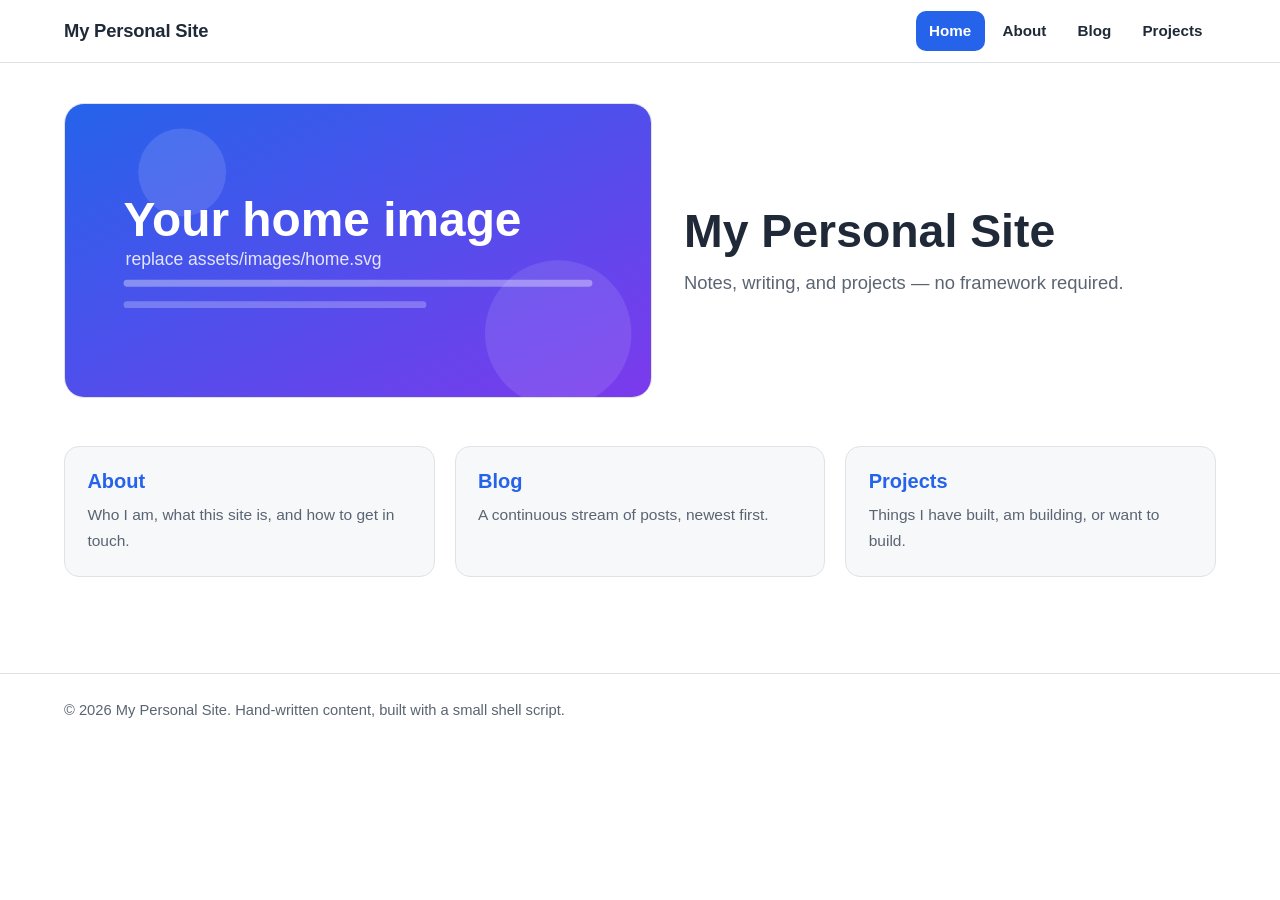
<file: docs/index.html>
<!DOCTYPE html>
<html lang="en">
<head>
  <meta charset="utf-8">
  <meta name="viewport" content="width=device-width, initial-scale=1">
  <title>My Personal Site</title>
  <meta name="description" content="Notes, writing, and projects — no framework required.">
  <meta name="generator" content="build.sh">
  <link rel="stylesheet" href="assets/css/style.css">
  <link rel="stylesheet" href="assets/css/theme.css">
</head>
<body>
  <a class="skip-link" href="#main">Skip to content</a>
  <header class="site-header">
    <div class="container header-inner">
      <a class="site-title" href="index.html">My Personal Site</a>
      <nav class="site-nav" aria-label="Main navigation"><ul>
        <li><a class="active" aria-current="page" href="index.html">Home</a></li>
        <li><a href="about.html">About</a></li>
        <li><a href="blog/index.html">Blog</a></li>
        <li><a href="projects/index.html">Projects</a></li>
      </ul></nav>
    </div>
  </header>
  <main id="main" class="container">
    <section class="hero">
      <div class="hero-image"><img src="assets/images/home.svg" alt="A friendly placeholder illustration"></div>
      <div class="hero-text">
        <h1>My Personal Site</h1>
        <p class="tagline">Notes, writing, and projects — no framework required.</p>
      </div>
    </section>
    <section class="menu" aria-label="Site sections">
      <a class="card" href="about.html">
        <h2>About</h2>
        <p>Who I am, what this site is, and how to get in touch.</p>
      </a>
      <a class="card" href="blog/index.html">
        <h2>Blog</h2>
        <p>A continuous stream of posts, newest first.</p>
      </a>
      <a class="card" href="projects/index.html">
        <h2>Projects</h2>
        <p>Things I have built, am building, or want to build.</p>
      </a>
    </section>
  </main>
  <footer class="site-footer">
    <div class="container">
      <p>&copy; 2026 My Personal Site. Hand-written content, built with a small shell script.</p>
    </div>
  </footer>
</body>
</html>
</file>
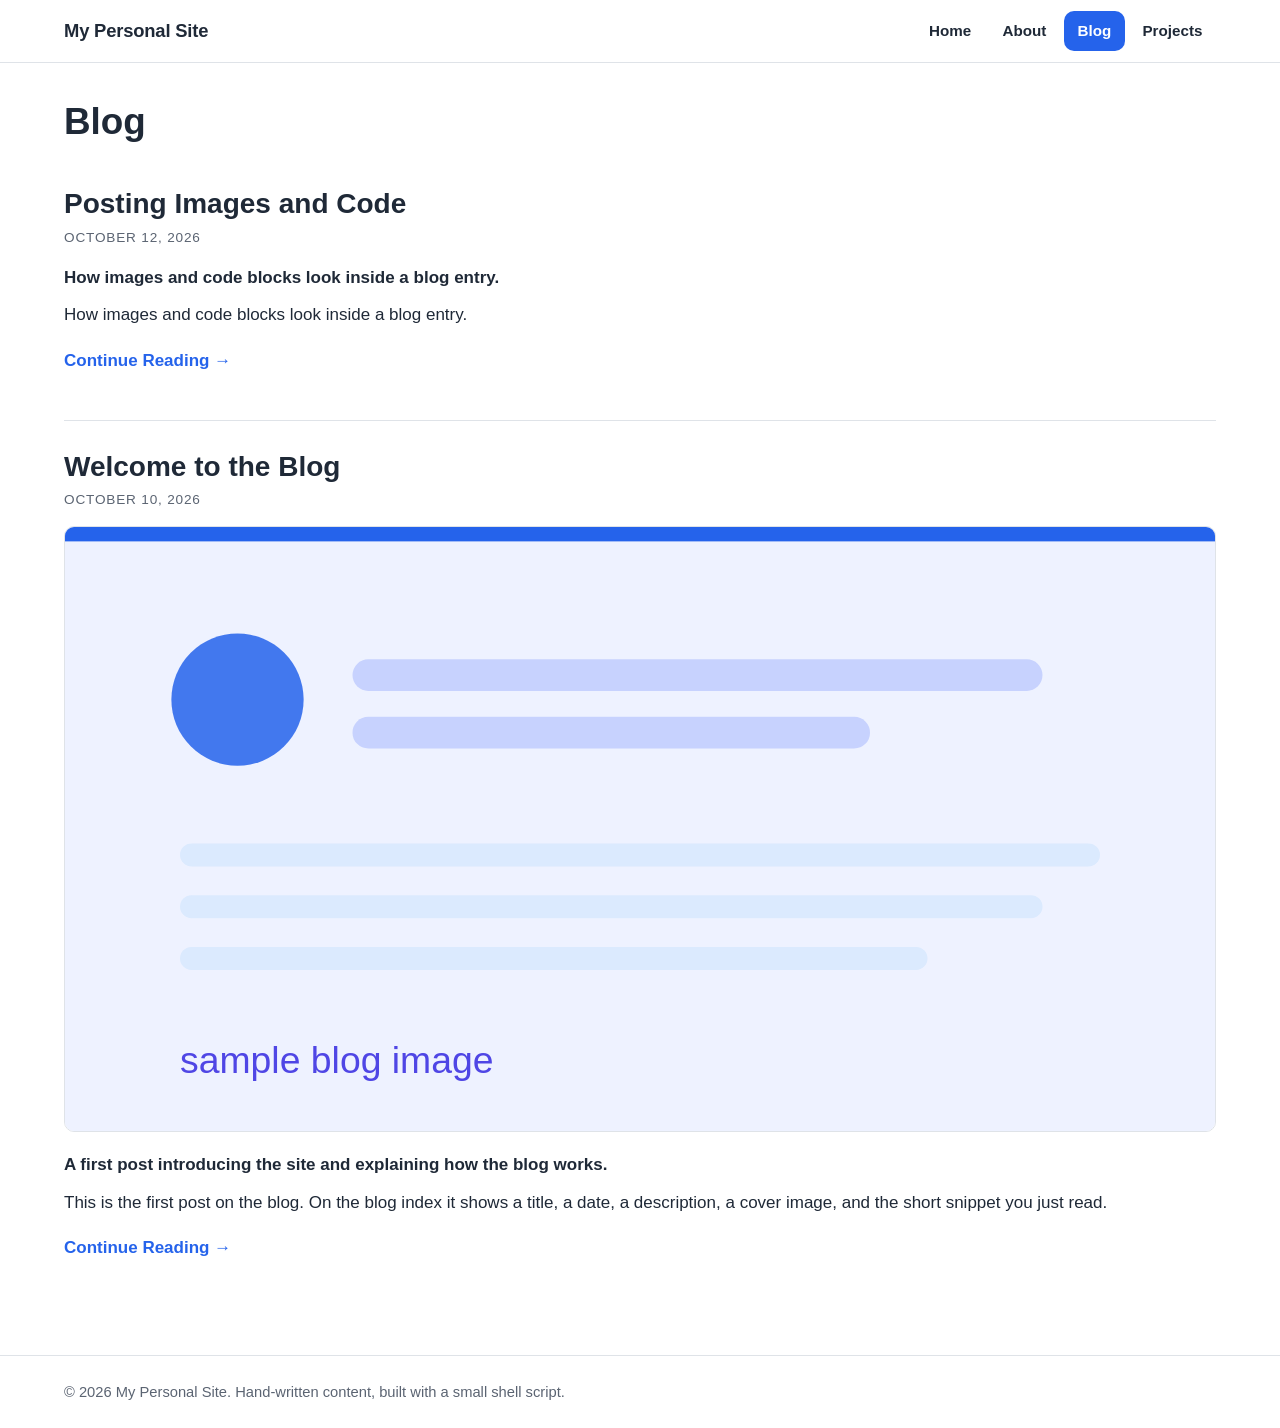
<file: docs/blog/index.html>
<!DOCTYPE html>
<html lang="en">
<head>
  <meta charset="utf-8">
  <meta name="viewport" content="width=device-width, initial-scale=1">
  <title>Blog · My Personal Site</title>
  <meta name="description" content="Notes, writing, and projects — no framework required.">
  <meta name="generator" content="build.sh">
  <link rel="stylesheet" href="../assets/css/style.css">
  <link rel="stylesheet" href="../assets/css/theme.css">
</head>
<body>
  <a class="skip-link" href="#main">Skip to content</a>
  <header class="site-header">
    <div class="container header-inner">
      <a class="site-title" href="../index.html">My Personal Site</a>
      <nav class="site-nav" aria-label="Main navigation"><ul>
        <li><a href="../index.html">Home</a></li>
        <li><a href="../about.html">About</a></li>
        <li><a class="active" aria-current="page" href="../blog/index.html">Blog</a></li>
        <li><a href="../projects/index.html">Projects</a></li>
      </ul></nav>
    </div>
  </header>
  <main id="main" class="container">
    <header class="section-header">
      <h1>Blog</h1>
    </header>
    <article class="entry">
      <h2 class="entry-title"><a href="posting-images.html">Posting Images and Code</a></h2>
      <p class="meta"><time datetime="2026-10-12">October 12, 2026</time></p>
      <p class="description">How images and code blocks look inside a blog entry.</p>
      <p class="snippet">How images and code blocks look inside a blog entry.</p>
      <p><a class="read-more" href="posting-images.html">Continue Reading &rarr;</a></p>
    </article>
    <article class="entry">
      <h2 class="entry-title"><a href="welcome.html">Welcome to the Blog</a></h2>
      <p class="meta"><time datetime="2026-10-10">October 10, 2026</time></p>
      <figure class="entry-cover"><img src="../assets/images/blog-welcome.svg" alt="A sample illustration for the welcome post"></figure>
      <p class="description">A first post introducing the site and explaining how the blog works.</p>
      <p class="snippet">This is the first post on the blog. On the blog index it shows a title, a date, a description, a cover image, and the short snippet you just read.</p>
      <p><a class="read-more" href="welcome.html">Continue Reading &rarr;</a></p>
    </article>
  </main>
  <footer class="site-footer">
    <div class="container">
      <p>&copy; 2026 My Personal Site. Hand-written content, built with a small shell script.</p>
    </div>
  </footer>
</body>
</html>
</file>
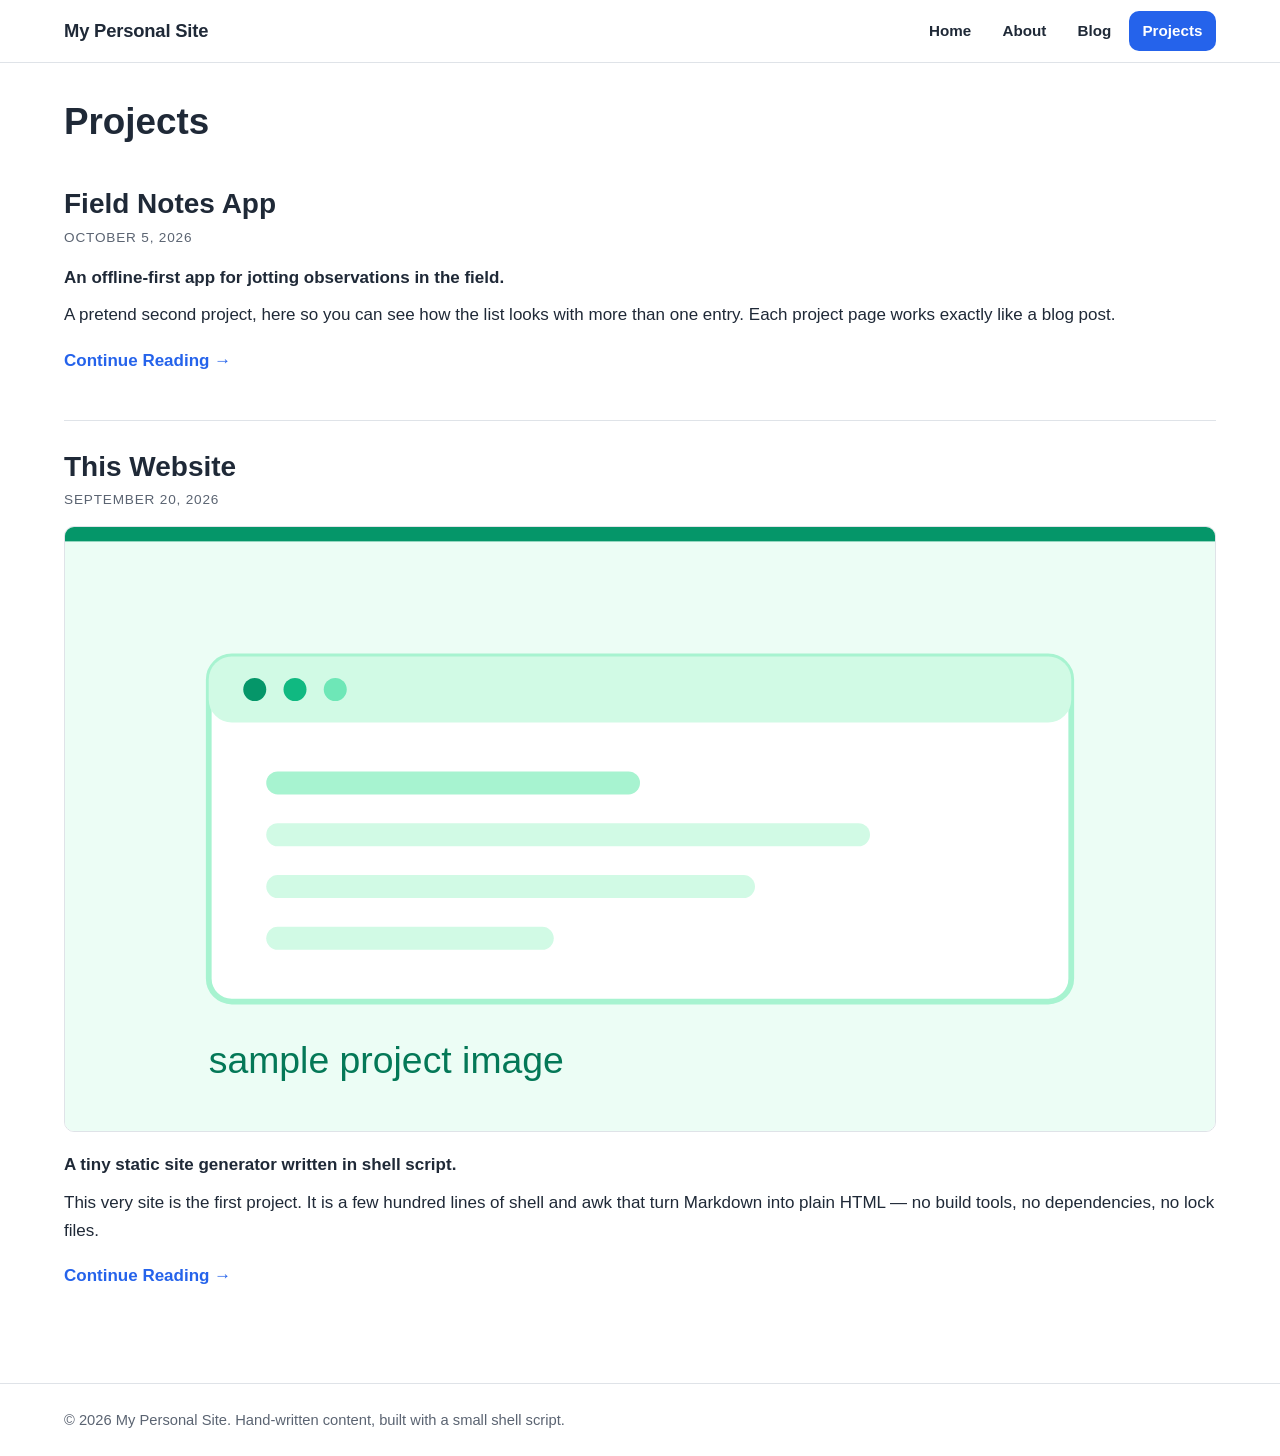
<file: docs/projects/index.html>
<!DOCTYPE html>
<html lang="en">
<head>
  <meta charset="utf-8">
  <meta name="viewport" content="width=device-width, initial-scale=1">
  <title>Projects · My Personal Site</title>
  <meta name="description" content="Notes, writing, and projects — no framework required.">
  <meta name="generator" content="build.sh">
  <link rel="stylesheet" href="../assets/css/style.css">
  <link rel="stylesheet" href="../assets/css/theme.css">
</head>
<body>
  <a class="skip-link" href="#main">Skip to content</a>
  <header class="site-header">
    <div class="container header-inner">
      <a class="site-title" href="../index.html">My Personal Site</a>
      <nav class="site-nav" aria-label="Main navigation"><ul>
        <li><a href="../index.html">Home</a></li>
        <li><a href="../about.html">About</a></li>
        <li><a href="../blog/index.html">Blog</a></li>
        <li><a class="active" aria-current="page" href="../projects/index.html">Projects</a></li>
      </ul></nav>
    </div>
  </header>
  <main id="main" class="container">
    <header class="section-header">
      <h1>Projects</h1>
    </header>
    <article class="entry">
      <h2 class="entry-title"><a href="field-notes.html">Field Notes App</a></h2>
      <p class="meta"><time datetime="2026-10-05">October 5, 2026</time></p>
      <p class="description">An offline-first app for jotting observations in the field.</p>
      <p class="snippet">A pretend second project, here so you can see how the list looks with more than one entry. Each project page works exactly like a blog post.</p>
      <p><a class="read-more" href="field-notes.html">Continue Reading &rarr;</a></p>
    </article>
    <article class="entry">
      <h2 class="entry-title"><a href="personal-website.html">This Website</a></h2>
      <p class="meta"><time datetime="2026-09-20">September 20, 2026</time></p>
      <figure class="entry-cover"><img src="../assets/images/project-site.svg" alt="A browser window illustration"></figure>
      <p class="description">A tiny static site generator written in shell script.</p>
      <p class="snippet">This very site is the first project. It is a few hundred lines of shell and awk that turn Markdown into plain HTML — no build tools, no dependencies, no lock files.</p>
      <p><a class="read-more" href="personal-website.html">Continue Reading &rarr;</a></p>
    </article>
  </main>
  <footer class="site-footer">
    <div class="container">
      <p>&copy; 2026 My Personal Site. Hand-written content, built with a small shell script.</p>
    </div>
  </footer>
</body>
</html>
</file>
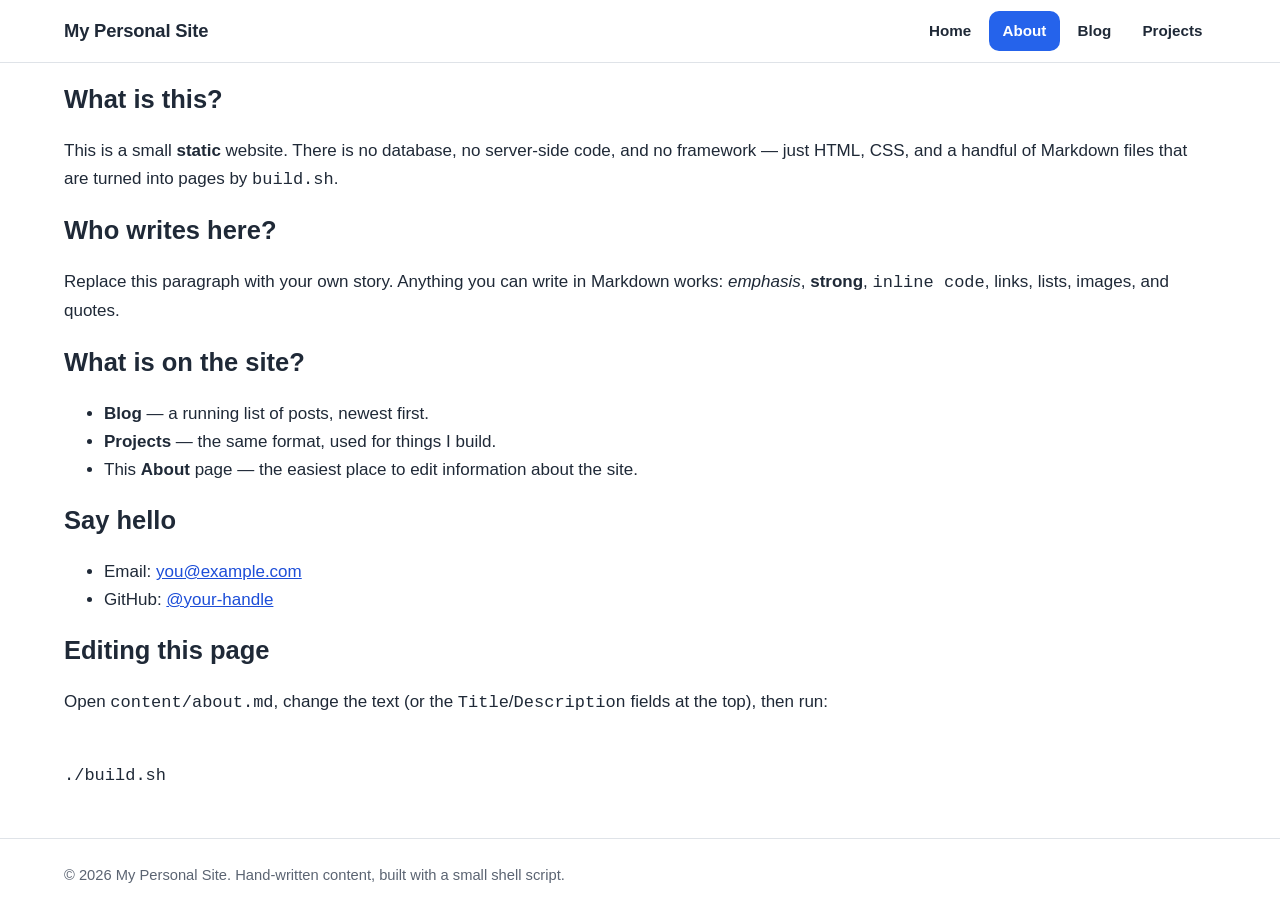
<file: docs/about.html>
<!DOCTYPE html>
<html lang="en">
<head>
  <meta charset="utf-8">
  <meta name="viewport" content="width=device-width, initial-scale=1">
  <title>About · My Personal Site</title>
  <meta name="description" content="Who writes this site, what it covers, and how to reach out.">
  <meta name="generator" content="build.sh">
  <link rel="stylesheet" href="assets/css/style.css">
  <link rel="stylesheet" href="assets/css/theme.css">
</head>
<body>
  <a class="skip-link" href="#main">Skip to content</a>
  <header class="site-header">
    <div class="container header-inner">
      <a class="site-title" href="index.html">My Personal Site</a>
      <nav class="site-nav" aria-label="Main navigation"><ul>
        <li><a href="index.html">Home</a></li>
        <li><a class="active" aria-current="page" href="about.html">About</a></li>
        <li><a href="blog/index.html">Blog</a></li>
        <li><a href="projects/index.html">Projects</a></li>
      </ul></nav>
    </div>
  </header>
  <main id="main" class="container">
<h2>What is this?</h2>
<p>This is a small <strong>static</strong> website. There is no database, no server-side code, and no framework — just HTML, CSS, and a handful of Markdown files that are turned into pages by <code>build.sh</code>.</p>
<h2>Who writes here?</h2>
<p>Replace this paragraph with your own story. Anything you can write in Markdown works: <em>emphasis</em>, <strong>strong</strong>, <code>inline code</code>, links, lists, images, and quotes.</p>
<h2>What is on the site?</h2>
<ul>
<li><strong>Blog</strong> — a running list of posts, newest first.</li>
<li><strong>Projects</strong> — the same format, used for things I build.</li>
<li>This <strong>About</strong> page — the easiest place to edit information about the site.</li>
</ul>
<h2>Say hello</h2>
<ul>
<li>Email: <a href="mailto:you@example.com">you@example.com</a></li>
<li>GitHub: <a href="https://github.com/your-handle">@your-handle</a></li>
</ul>
<h2>Editing this page</h2>
<p>Open <code>content/about.md</code>, change the text (or the <code>Title</code>/<code>Description</code> fields at the top), then run:</p>
<pre><code>
./build.sh
</code></pre>
  </main>
  <footer class="site-footer">
    <div class="container">
      <p>&copy; 2026 My Personal Site. Hand-written content, built with a small shell script.</p>
    </div>
  </footer>
</body>
</html>
</file>
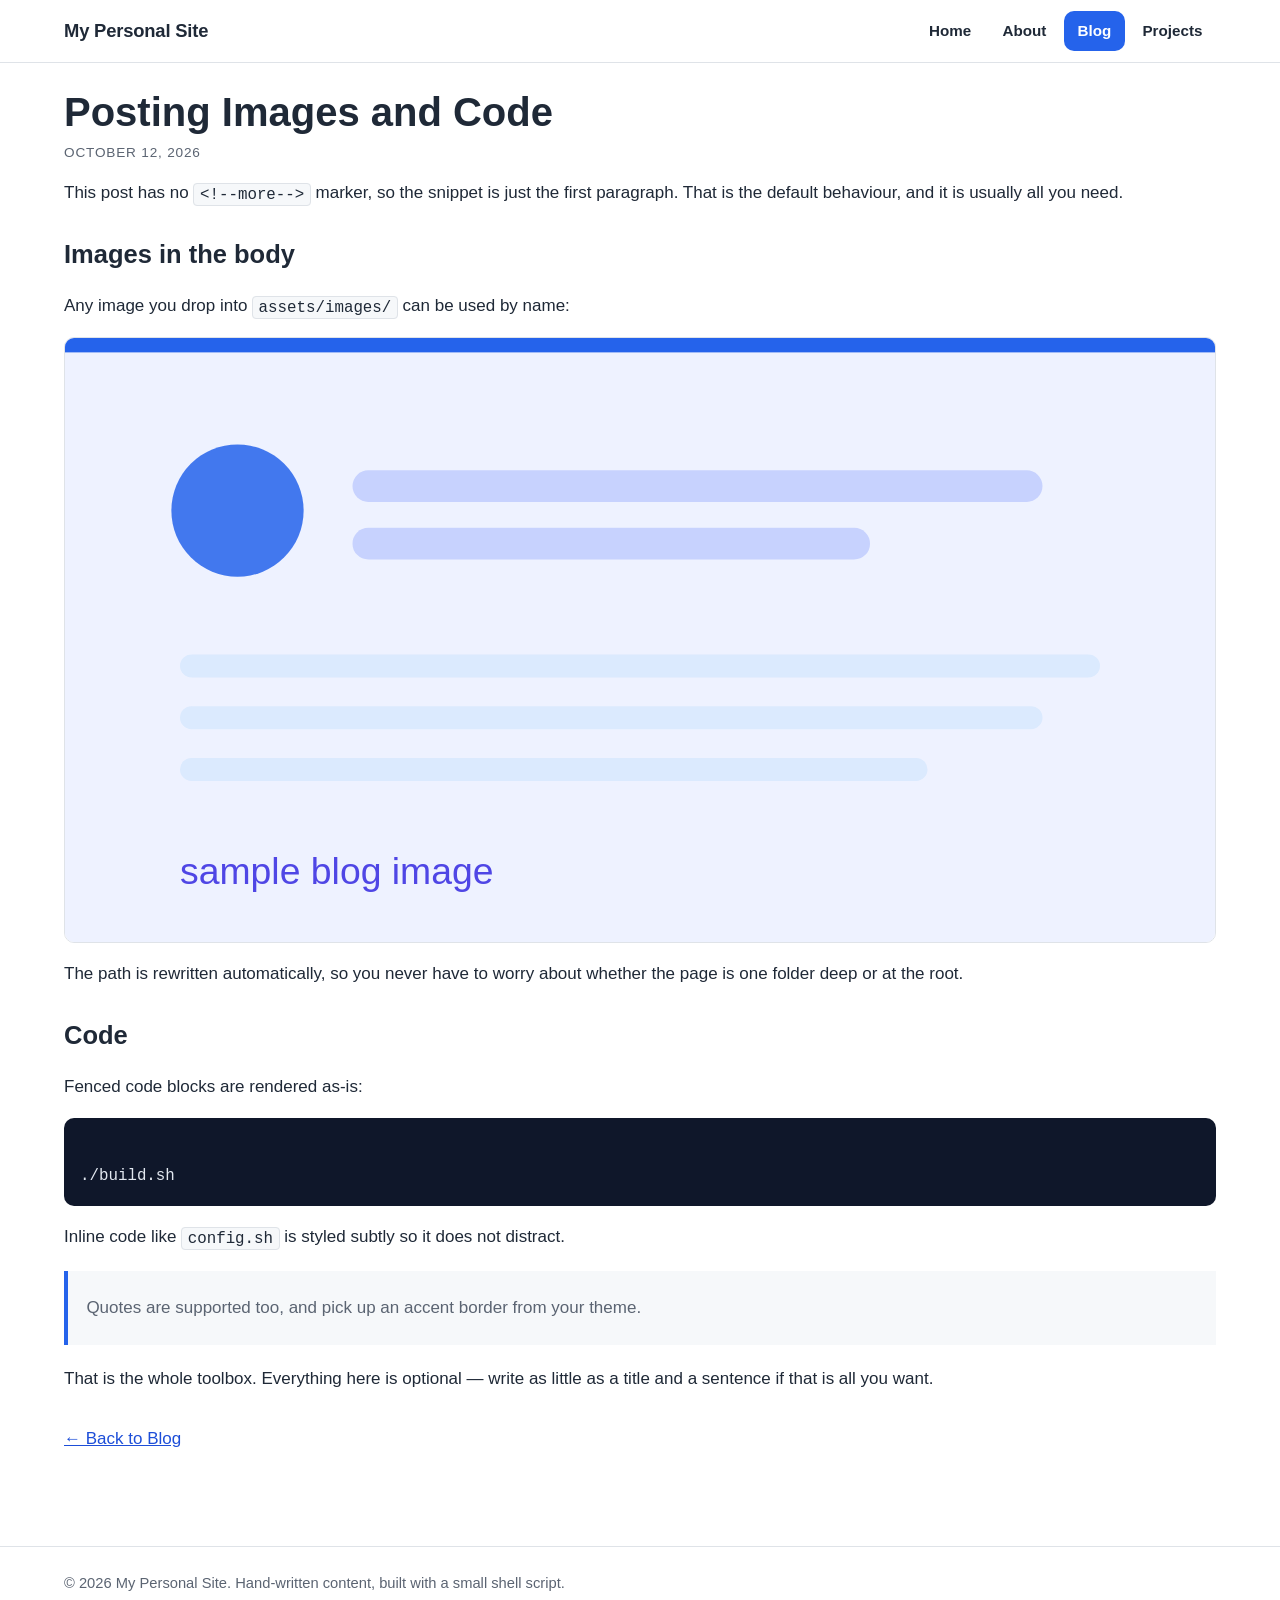
<file: docs/blog/posting-images.html>
<!DOCTYPE html>
<html lang="en">
<head>
  <meta charset="utf-8">
  <meta name="viewport" content="width=device-width, initial-scale=1">
  <title>Posting Images and Code · My Personal Site</title>
  <meta name="description" content="How images and code blocks look inside a blog entry.">
  <meta name="generator" content="build.sh">
  <link rel="stylesheet" href="../assets/css/style.css">
  <link rel="stylesheet" href="../assets/css/theme.css">
</head>
<body>
  <a class="skip-link" href="#main">Skip to content</a>
  <header class="site-header">
    <div class="container header-inner">
      <a class="site-title" href="../index.html">My Personal Site</a>
      <nav class="site-nav" aria-label="Main navigation"><ul>
        <li><a href="../index.html">Home</a></li>
        <li><a href="../about.html">About</a></li>
        <li><a class="active" aria-current="page" href="../blog/index.html">Blog</a></li>
        <li><a href="../projects/index.html">Projects</a></li>
      </ul></nav>
    </div>
  </header>
  <main id="main" class="container">
    <article class="entry entry-full">
      <h1 class="entry-title">Posting Images and Code</h1>
      <p class="meta"><time datetime="2026-10-12">October 12, 2026</time></p>
      <div class="entry-body">
<p>This post has no <code>&lt;!--more--&gt;</code> marker, so the snippet is just the first paragraph. That is the default behaviour, and it is usually all you need.</p>
<h2>Images in the body</h2>
<p>Any image you drop into <code>assets/images/</code> can be used by name:</p>
<p><img src="../assets/images/blog-welcome.svg" alt="A sample image"></p>
<p>The path is rewritten automatically, so you never have to worry about whether the page is one folder deep or at the root.</p>
<h2>Code</h2>
<p>Fenced code blocks are rendered as-is:</p>
<pre><code>
./build.sh
</code></pre>
<p>Inline code like <code>config.sh</code> is styled subtly so it does not distract.</p>
<blockquote><p>Quotes are supported too, and pick up an accent border from your theme.</p></blockquote>
<p>That is the whole toolbox. Everything here is optional — write as little as a title and a sentence if that is all you want.</p>
      </div>
      <p class="back-link"><a href="index.html">&larr; Back to Blog</a></p>
    </article>
  </main>
  <footer class="site-footer">
    <div class="container">
      <p>&copy; 2026 My Personal Site. Hand-written content, built with a small shell script.</p>
    </div>
  </footer>
</body>
</html>
</file>
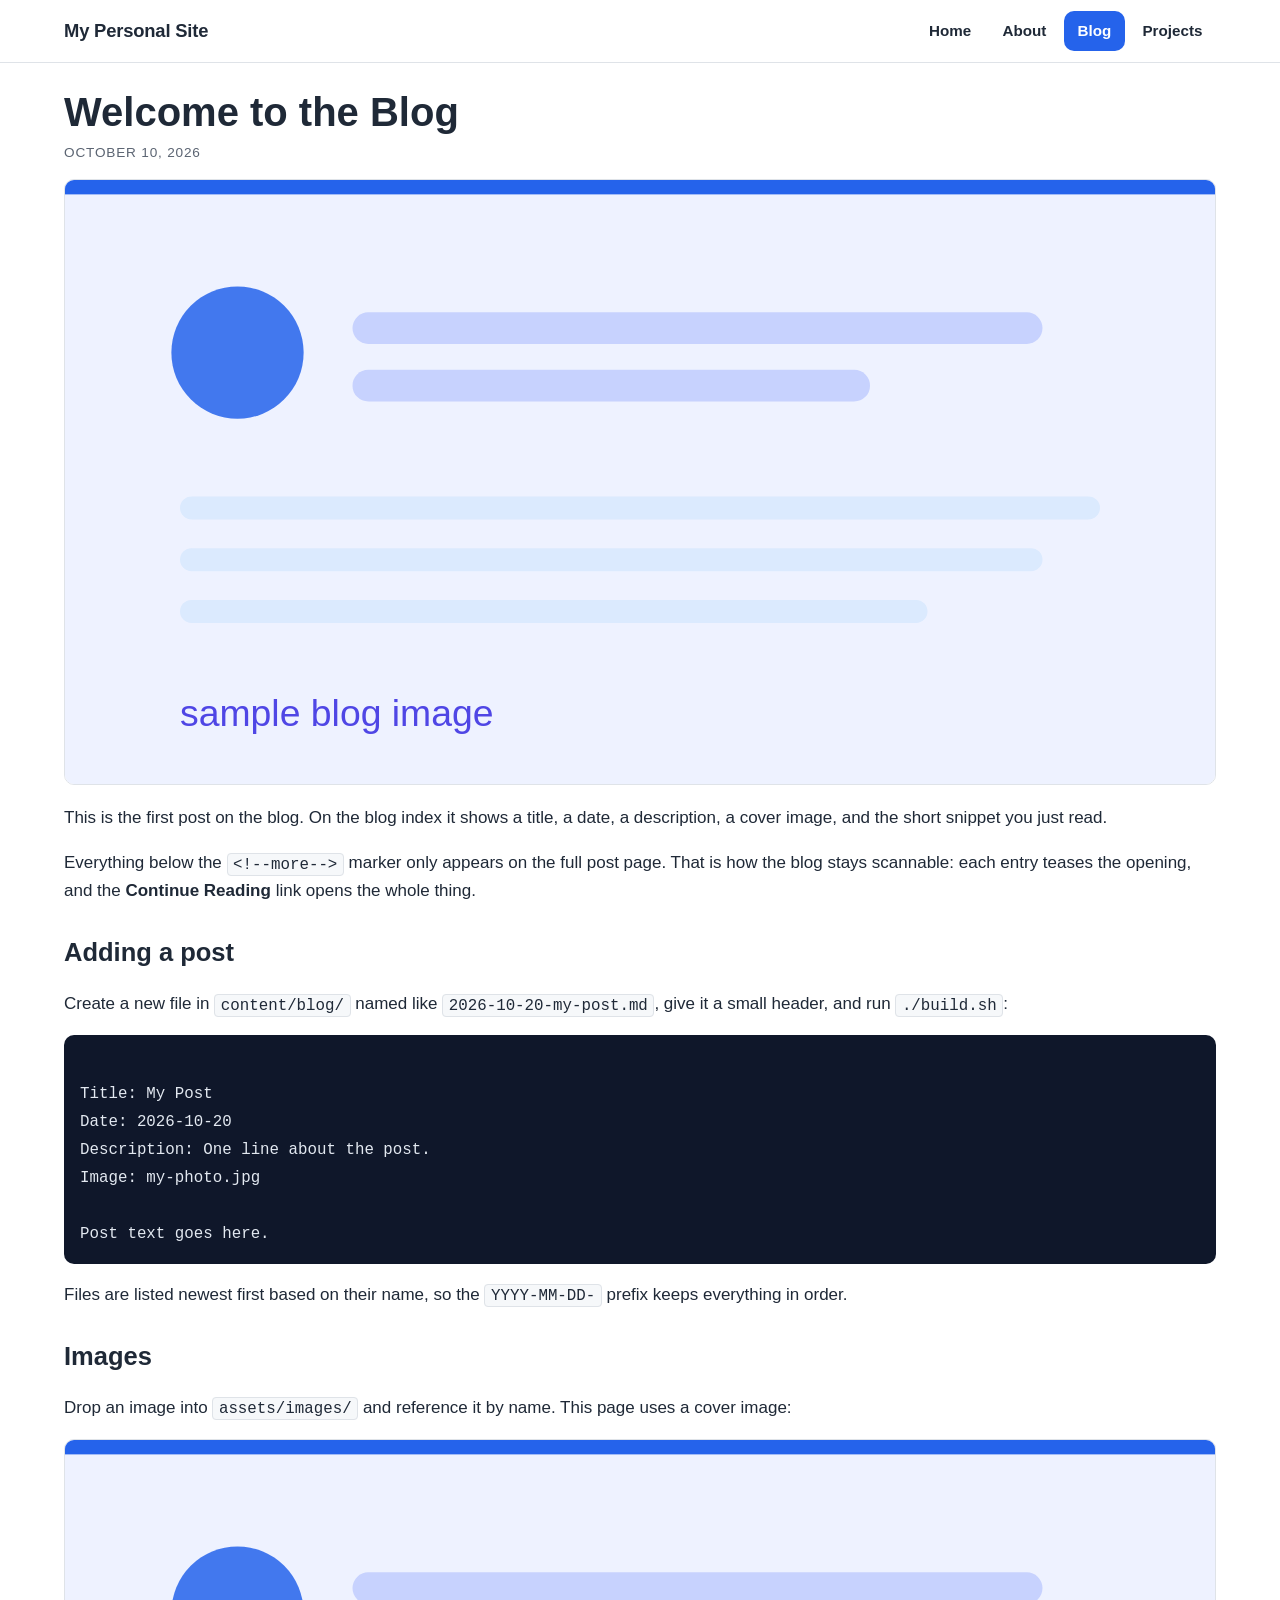
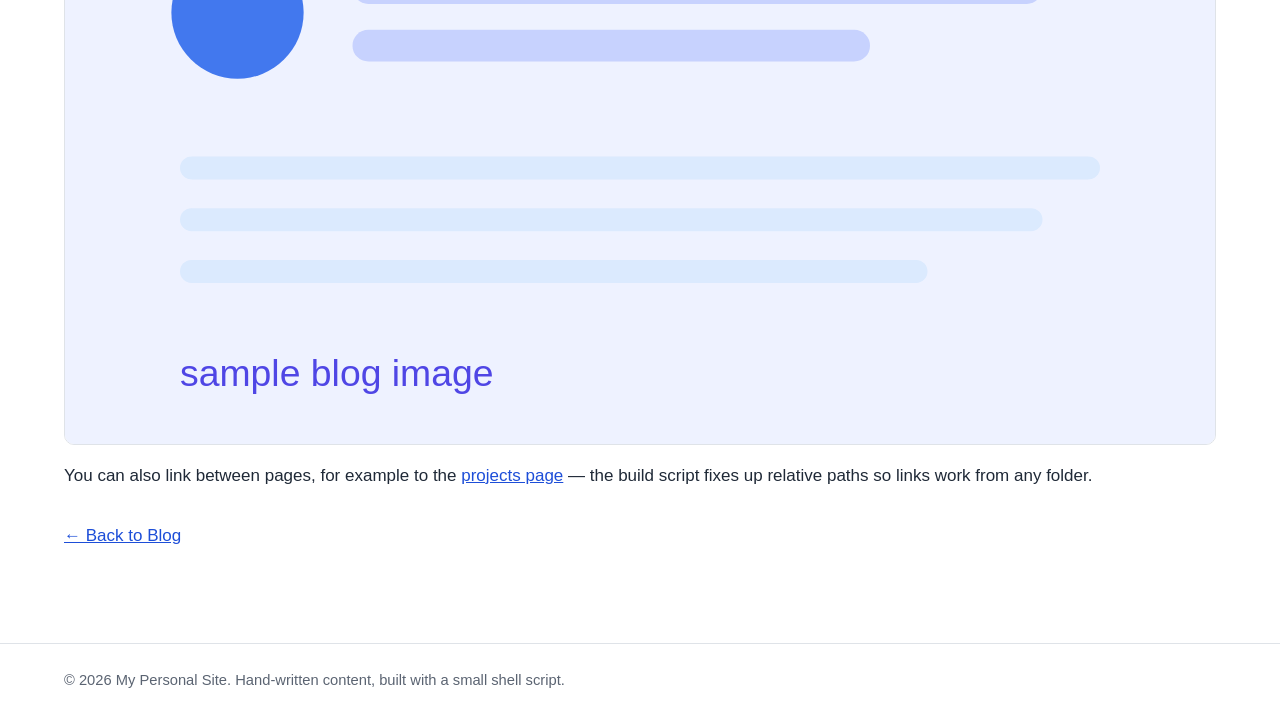
<file: docs/blog/welcome.html>
<!DOCTYPE html>
<html lang="en">
<head>
  <meta charset="utf-8">
  <meta name="viewport" content="width=device-width, initial-scale=1">
  <title>Welcome to the Blog · My Personal Site</title>
  <meta name="description" content="A first post introducing the site and explaining how the blog works.">
  <meta name="generator" content="build.sh">
  <link rel="stylesheet" href="../assets/css/style.css">
  <link rel="stylesheet" href="../assets/css/theme.css">
</head>
<body>
  <a class="skip-link" href="#main">Skip to content</a>
  <header class="site-header">
    <div class="container header-inner">
      <a class="site-title" href="../index.html">My Personal Site</a>
      <nav class="site-nav" aria-label="Main navigation"><ul>
        <li><a href="../index.html">Home</a></li>
        <li><a href="../about.html">About</a></li>
        <li><a class="active" aria-current="page" href="../blog/index.html">Blog</a></li>
        <li><a href="../projects/index.html">Projects</a></li>
      </ul></nav>
    </div>
  </header>
  <main id="main" class="container">
    <article class="entry entry-full">
      <h1 class="entry-title">Welcome to the Blog</h1>
      <p class="meta"><time datetime="2026-10-10">October 10, 2026</time></p>
      <figure class="entry-cover"><img src="../assets/images/blog-welcome.svg" alt="A sample illustration for the welcome post"></figure>
      <div class="entry-body">
<p>This is the first post on the blog. On the blog index it shows a title, a date, a description, a cover image, and the short snippet you just read.</p>
<p>Everything below the <code>&lt;!--more--&gt;</code> marker only appears on the full post page. That is how the blog stays scannable: each entry teases the opening, and the <strong>Continue Reading</strong> link opens the whole thing.</p>
<h2>Adding a post</h2>
<p>Create a new file in <code>content/blog/</code> named like <code>2026-10-20-my-post.md</code>, give it a small header, and run <code>./build.sh</code>:</p>
<pre><code>
Title: My Post
Date: 2026-10-20
Description: One line about the post.
Image: my-photo.jpg

Post text goes here.
</code></pre>
<p>Files are listed newest first based on their name, so the <code>YYYY-MM-DD-</code> prefix keeps everything in order.</p>
<h2>Images</h2>
<p>Drop an image into <code>assets/images/</code> and reference it by name. This page uses a cover image:</p>
<p><img src="../assets/images/blog-welcome.svg" alt="A diagram from the post"></p>
<p>You can also link between pages, for example to the <a href="../projects/index.html">projects page</a> — the build script fixes up relative paths so links work from any folder.</p>
      </div>
      <p class="back-link"><a href="index.html">&larr; Back to Blog</a></p>
    </article>
  </main>
  <footer class="site-footer">
    <div class="container">
      <p>&copy; 2026 My Personal Site. Hand-written content, built with a small shell script.</p>
    </div>
  </footer>
</body>
</html>
</file>
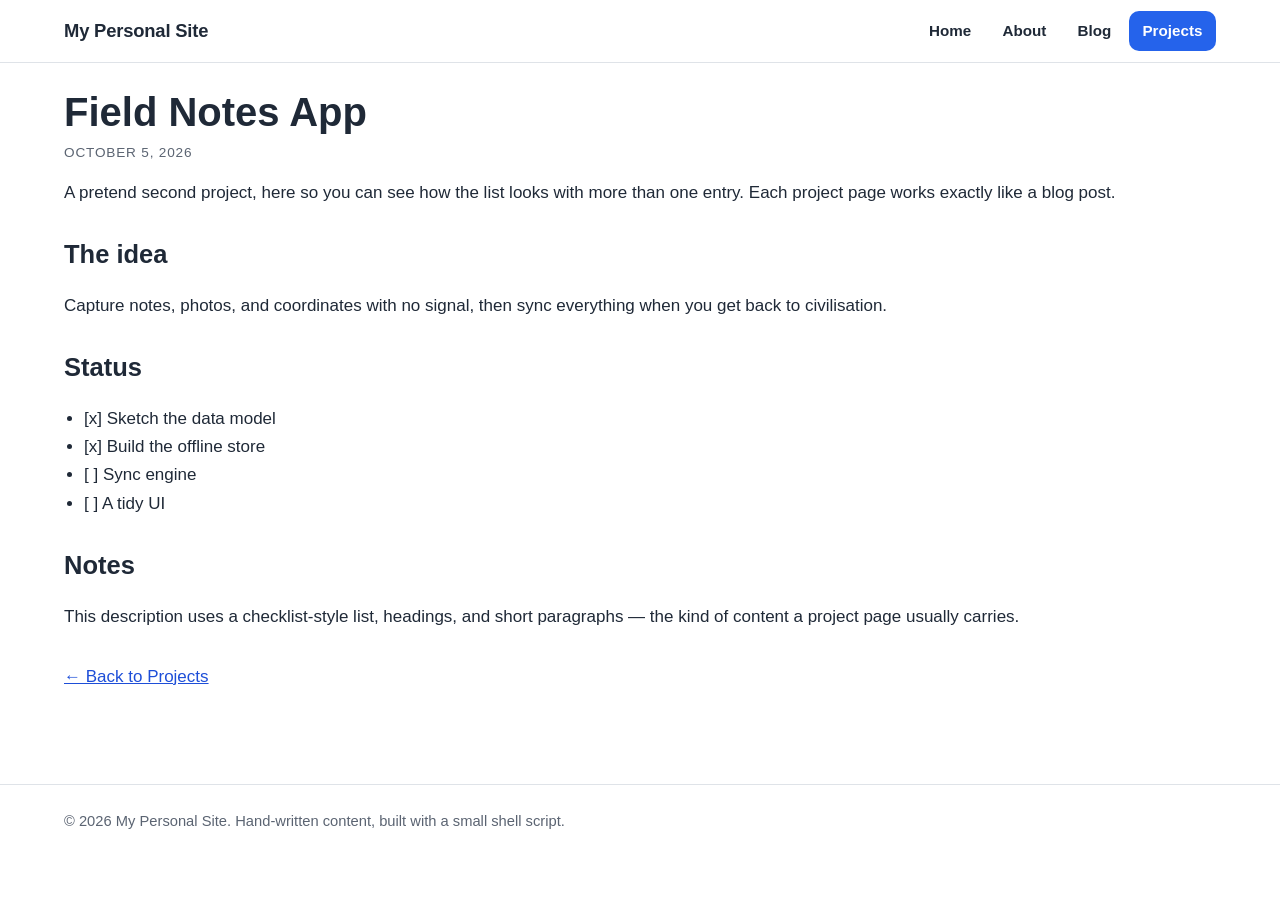
<file: docs/projects/field-notes.html>
<!DOCTYPE html>
<html lang="en">
<head>
  <meta charset="utf-8">
  <meta name="viewport" content="width=device-width, initial-scale=1">
  <title>Field Notes App · My Personal Site</title>
  <meta name="description" content="An offline-first app for jotting observations in the field.">
  <meta name="generator" content="build.sh">
  <link rel="stylesheet" href="../assets/css/style.css">
  <link rel="stylesheet" href="../assets/css/theme.css">
</head>
<body>
  <a class="skip-link" href="#main">Skip to content</a>
  <header class="site-header">
    <div class="container header-inner">
      <a class="site-title" href="../index.html">My Personal Site</a>
      <nav class="site-nav" aria-label="Main navigation"><ul>
        <li><a href="../index.html">Home</a></li>
        <li><a href="../about.html">About</a></li>
        <li><a href="../blog/index.html">Blog</a></li>
        <li><a class="active" aria-current="page" href="../projects/index.html">Projects</a></li>
      </ul></nav>
    </div>
  </header>
  <main id="main" class="container">
    <article class="entry entry-full">
      <h1 class="entry-title">Field Notes App</h1>
      <p class="meta"><time datetime="2026-10-05">October 5, 2026</time></p>
      <div class="entry-body">
<p>A pretend second project, here so you can see how the list looks with more than one entry. Each project page works exactly like a blog post.</p>
<h2>The idea</h2>
<p>Capture notes, photos, and coordinates with no signal, then sync everything when you get back to civilisation.</p>
<h2>Status</h2>
<ul>
<li>[x] Sketch the data model</li>
<li>[x] Build the offline store</li>
<li>[ ] Sync engine</li>
<li>[ ] A tidy UI</li>
</ul>
<h2>Notes</h2>
<p>This description uses a checklist-style list, headings, and short paragraphs — the kind of content a project page usually carries.</p>
      </div>
      <p class="back-link"><a href="index.html">&larr; Back to Projects</a></p>
    </article>
  </main>
  <footer class="site-footer">
    <div class="container">
      <p>&copy; 2026 My Personal Site. Hand-written content, built with a small shell script.</p>
    </div>
  </footer>
</body>
</html>
</file>
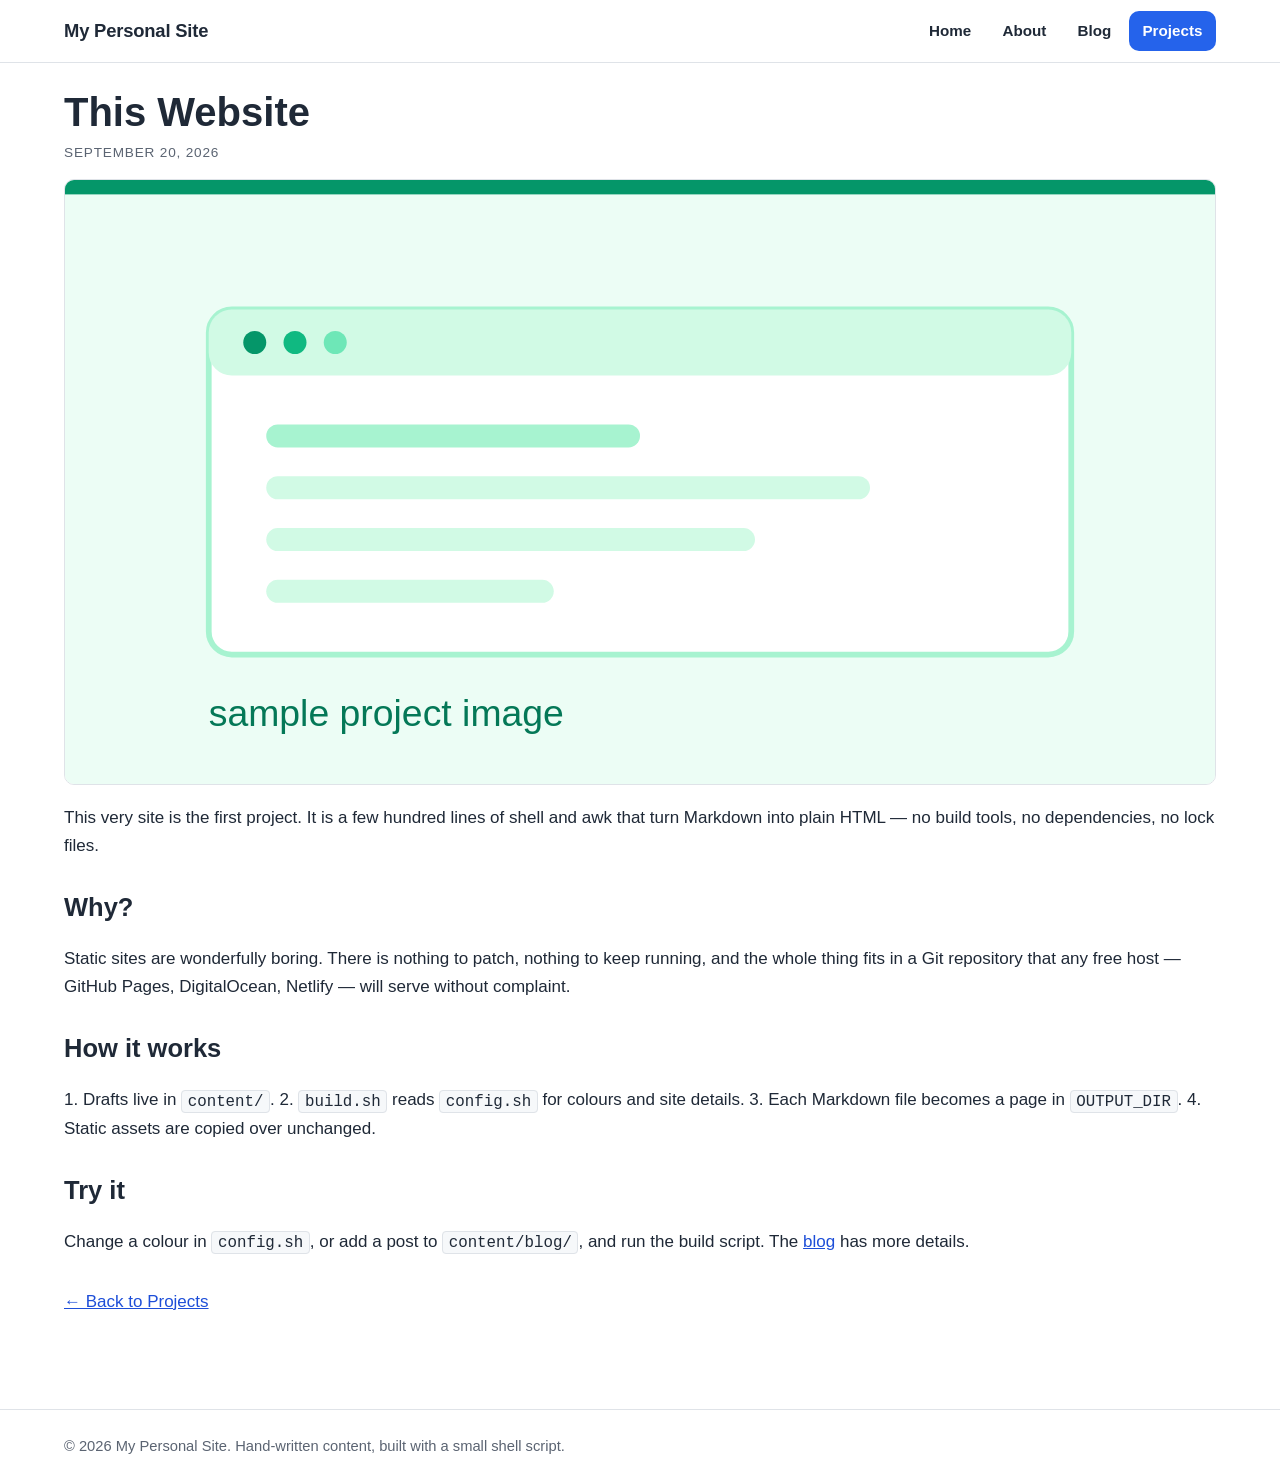
<file: docs/projects/personal-website.html>
<!DOCTYPE html>
<html lang="en">
<head>
  <meta charset="utf-8">
  <meta name="viewport" content="width=device-width, initial-scale=1">
  <title>This Website · My Personal Site</title>
  <meta name="description" content="A tiny static site generator written in shell script.">
  <meta name="generator" content="build.sh">
  <link rel="stylesheet" href="../assets/css/style.css">
  <link rel="stylesheet" href="../assets/css/theme.css">
</head>
<body>
  <a class="skip-link" href="#main">Skip to content</a>
  <header class="site-header">
    <div class="container header-inner">
      <a class="site-title" href="../index.html">My Personal Site</a>
      <nav class="site-nav" aria-label="Main navigation"><ul>
        <li><a href="../index.html">Home</a></li>
        <li><a href="../about.html">About</a></li>
        <li><a href="../blog/index.html">Blog</a></li>
        <li><a class="active" aria-current="page" href="../projects/index.html">Projects</a></li>
      </ul></nav>
    </div>
  </header>
  <main id="main" class="container">
    <article class="entry entry-full">
      <h1 class="entry-title">This Website</h1>
      <p class="meta"><time datetime="2026-09-20">September 20, 2026</time></p>
      <figure class="entry-cover"><img src="../assets/images/project-site.svg" alt="A browser window illustration"></figure>
      <div class="entry-body">
<p>This very site is the first project. It is a few hundred lines of shell and awk that turn Markdown into plain HTML — no build tools, no dependencies, no lock files.</p>
<h2>Why?</h2>
<p>Static sites are wonderfully boring. There is nothing to patch, nothing to keep running, and the whole thing fits in a Git repository that any free host — GitHub Pages, DigitalOcean, Netlify — will serve without complaint.</p>
<h2>How it works</h2>
<p>1. Drafts live in <code>content/</code>. 2. <code>build.sh</code> reads <code>config.sh</code> for colours and site details. 3. Each Markdown file becomes a page in <code>OUTPUT_DIR</code>. 4. Static assets are copied over unchanged.</p>
<h2>Try it</h2>
<p>Change a colour in <code>config.sh</code>, or add a post to <code>content/blog/</code>, and run the build script. The <a href="../blog/index.html">blog</a> has more details.</p>
      </div>
      <p class="back-link"><a href="index.html">&larr; Back to Projects</a></p>
    </article>
  </main>
  <footer class="site-footer">
    <div class="container">
      <p>&copy; 2026 My Personal Site. Hand-written content, built with a small shell script.</p>
    </div>
  </footer>
</body>
</html>
</file>
<file: docs/assets/css/style.css>
/* style.css — structural styles.
   Colors/fonts live in theme.css (generated from config.sh).
   Defaults below are used if theme.css is ever missing. */

:root {
  --bg: #ffffff;
  --surface: #f6f8fa;
  --text: #1f2937;
  --muted: #5b6472;
  --primary: #2563eb;
  --primary-contrast: #ffffff;
  --link: #1d4ed8;
  --border: #dfe3e8;
  --header-bg: #ffffff;
  --radius: 10px;
  --content-width: 72rem;
  --font-body: -apple-system, BlinkMacSystemFont, 'Segoe UI', Roboto, Helvetica, Arial, sans-serif;
  --font-heading: inherit;
}

*, *::before, *::after { box-sizing: border-box; }

html { -webkit-text-size-adjust: 100%; }

body {
  margin: 0;
  background: var(--bg);
  color: var(--text);
  font-family: var(--font-body);
  font-size: 1.0625rem;
  line-height: 1.65;
}

h1, h2, h3, h4, h5, h6 { font-family: var(--font-heading); line-height: 1.25; }

a { color: var(--link); }
a:hover { text-decoration: underline; }

img { display: block; max-width: 100%; height: auto; }

:focus-visible { outline: 3px solid var(--primary); outline-offset: 2px; }

.container {
  width: min(100% - 2rem, var(--content-width));
  margin-inline: auto;
}

.skip-link {
  position: absolute;
  left: -9999px;
  top: 0;
}
.skip-link:focus {
  left: 1rem;
  top: 1rem;
  z-index: 100;
  padding: .5rem 1rem;
  background: var(--primary);
  color: var(--primary-contrast);
  border-radius: var(--radius);
  text-decoration: none;
}

/* Header ---------------------------------------------------------------- */

.site-header {
  position: sticky;
  top: 0;
  z-index: 10;
  background: var(--header-bg);
  border-bottom: 1px solid var(--border);
  backdrop-filter: blur(8px);
}

.header-inner {
  display: flex;
  flex-wrap: wrap;
  align-items: center;
  justify-content: space-between;
  gap: .5rem 1.5rem;
  padding: .7rem 0;
}

.site-title {
  font-weight: 800;
  font-size: 1.15rem;
  letter-spacing: -.01em;
  color: var(--text);
  text-decoration: none;
}
.site-title:hover { color: var(--primary); text-decoration: none; }

.site-nav ul {
  display: flex;
  flex-wrap: wrap;
  gap: .25rem;
  margin: 0;
  padding: 0;
  list-style: none;
}
.site-nav a {
  display: block;
  padding: .45rem .85rem;
  border-radius: var(--radius);
  color: var(--text);
  font-size: .95rem;
  font-weight: 600;
  text-decoration: none;
}
.site-nav a:hover { background: var(--surface); color: var(--primary); text-decoration: none; }
.site-nav a.active { background: var(--primary); color: var(--primary-contrast); }

/* Home ------------------------------------------------------------------ */

.hero {
  display: grid;
  grid-template-columns: 1.05fr .95fr;
  gap: 2rem;
  align-items: center;
  padding: 2.5rem 0 2rem;
}
.hero-image img {
  width: 100%;
  border: 1px solid var(--border);
  border-radius: calc(var(--radius) * 2);
}
.hero-text h1 {
  margin: 0 0 .5rem;
  font-size: clamp(1.9rem, 4vw, 2.9rem);
}
.tagline { margin: 0; color: var(--muted); font-size: 1.15rem; }

.menu {
  display: grid;
  grid-template-columns: repeat(auto-fit, minmax(220px, 1fr));
  gap: 1.25rem;
  padding: 1rem 0 3rem;
}
.card {
  display: block;
  padding: 1.4rem;
  background: var(--surface);
  border: 1px solid var(--border);
  border-radius: calc(var(--radius) * 1.5);
  color: var(--text);
  text-decoration: none;
  transition: transform .15s ease, box-shadow .15s ease, border-color .15s ease;
}
.card:hover {
  transform: translateY(-3px);
  border-color: var(--primary);
  box-shadow: 0 10px 26px rgb(0 0 0 / .08);
  text-decoration: none;
}
.card h2 { margin: 0 0 .5rem; color: var(--primary); font-size: 1.25rem; }
.card p { margin: 0; color: var(--muted); font-size: .97rem; }

/* Entries (blog + projects) -------------------------------------------- */

.section-header { padding: 2.25rem 0 .5rem; }
.section-header h1 { margin: 0 0 .35rem; font-size: clamp(1.7rem, 3vw, 2.3rem); }

.entry { padding: 1.75rem 0; border-bottom: 1px solid var(--border); }
.entry:last-child { border-bottom: 0; }
.entry-title { margin: 0 0 .35rem; font-size: clamp(1.35rem, 2.4vw, 1.75rem); }
.entry-title a { color: var(--text); text-decoration: none; }
.entry-title a:hover { color: var(--primary); text-decoration: none; }

.meta { margin: 0 0 .9rem; color: var(--muted); font-size: .85rem; letter-spacing: .06em; text-transform: uppercase; }

.description { margin: 0 0 .6rem; font-weight: 600; }
.snippet { margin: 0 0 .9rem; }
.read-more { color: var(--primary); font-weight: 700; text-decoration: none; }
.read-more:hover { text-decoration: underline; }

.entry-cover { margin: 0 0 1.2rem; }
.entry-cover img,
.entry-body img {
  width: 100%;
  border: 1px solid var(--border);
  border-radius: var(--radius);
}

.entry-full { padding-top: 1.5rem; }
.entry-full .entry-title { font-size: clamp(1.8rem, 3.5vw, 2.5rem); }
.entry-body > :first-child { margin-top: 0; }
.entry-body h2, .entry-body h3 { margin-top: 2rem; }
.entry-body blockquote {
  margin: 1.25rem 0;
  padding: .35rem 1.15rem;
  background: var(--surface);
  border-left: 4px solid var(--primary);
  color: var(--muted);
}
.entry-body pre {
  overflow-x: auto;
  padding: 1rem;
  background: #0f172a;
  color: #e2e8f0;
  border-radius: var(--radius);
}
.entry-body code { font-family: ui-monospace, SFMono-Regular, Menlo, Consolas, monospace; font-size: .93em; }
.entry-body :not(pre) > code {
  padding: .1em .35em;
  background: var(--surface);
  border: 1px solid var(--border);
  border-radius: 4px;
}
.entry-body hr { margin: 2rem 0; border: 0; border-top: 1px solid var(--border); }
.entry-body ul { padding-left: 1.25rem; }

.back-link { margin-top: 2rem; }
.empty { padding: 2rem 0; color: var(--muted); }

/* Footer ---------------------------------------------------------------- */

.site-footer {
  margin-top: 3rem;
  padding: 1.5rem 0;
  border-top: 1px solid var(--border);
  color: var(--muted);
  font-size: .92rem;
}
.site-footer p { margin: 0; }

/* Mobile / small screens ------------------------------------------------ */

@media (max-width: 720px) {
  body { font-size: 1rem; }

  .header-inner { justify-content: center; text-align: center; }
  .site-nav ul { justify-content: center; }
  .site-nav a { padding: .4rem .6rem; font-size: .9rem; }

  .hero { grid-template-columns: 1fr; gap: 1.25rem; padding-top: 1.5rem; text-align: center; }
  .hero-text { order: 2; }
  .menu { padding-bottom: 2rem; }

  .entry { padding: 1.35rem 0; }
  .section-header { padding-top: 1.5rem; }
}
</file>
<file: docs/assets/css/theme.css>
/* Generated from config.sh — edit config.sh, not this file. */
:root {
  --bg: #ffffff;
  --surface: #f6f8fa;
  --text: #1f2937;
  --muted: #5b6472;
  --primary: #2563eb;
  --primary-contrast: #ffffff;
  --link: #1d4ed8;
  --border: #dfe3e8;
  --header-bg: #ffffff;
  --radius: 10px;
  --content-width: 72rem;
  --font-body: -apple-system, BlinkMacSystemFont, 'Segoe UI', Roboto, Helvetica, Arial, sans-serif;
  --font-heading: inherit;
}
</file>
